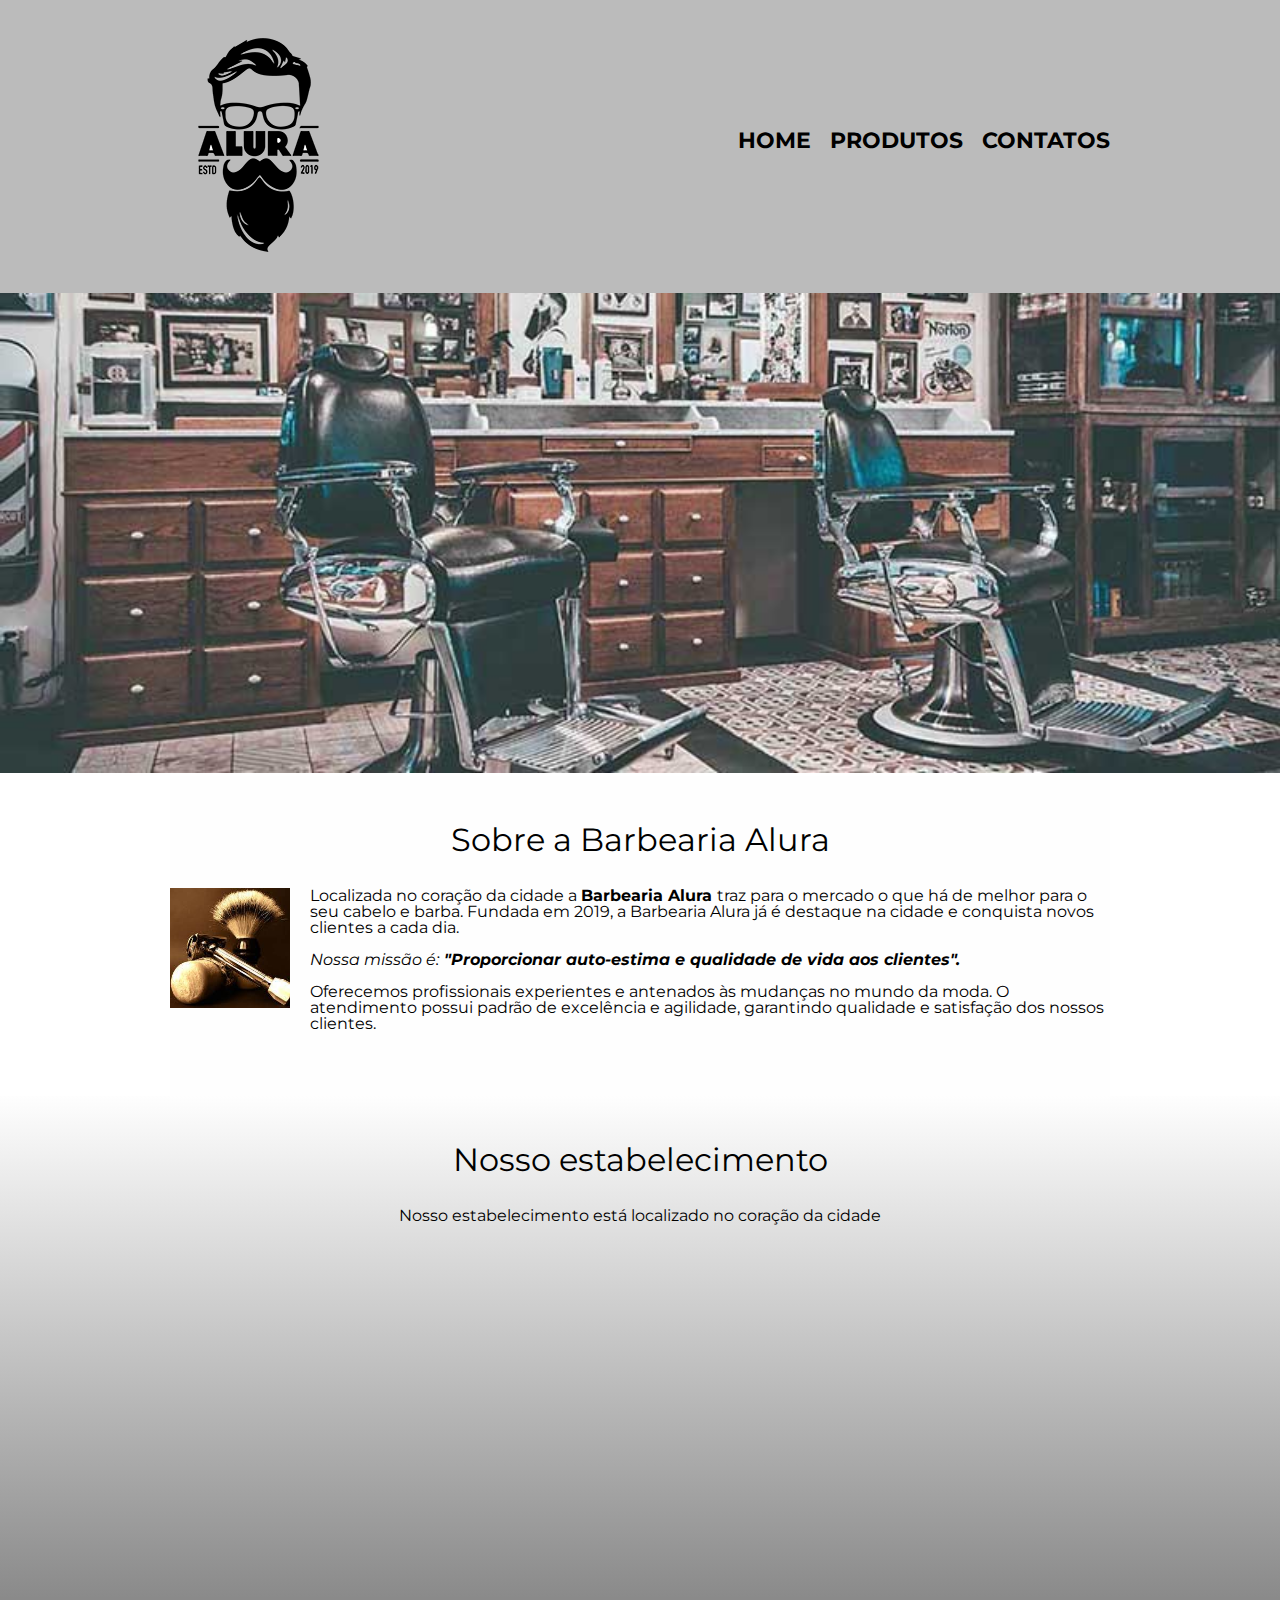
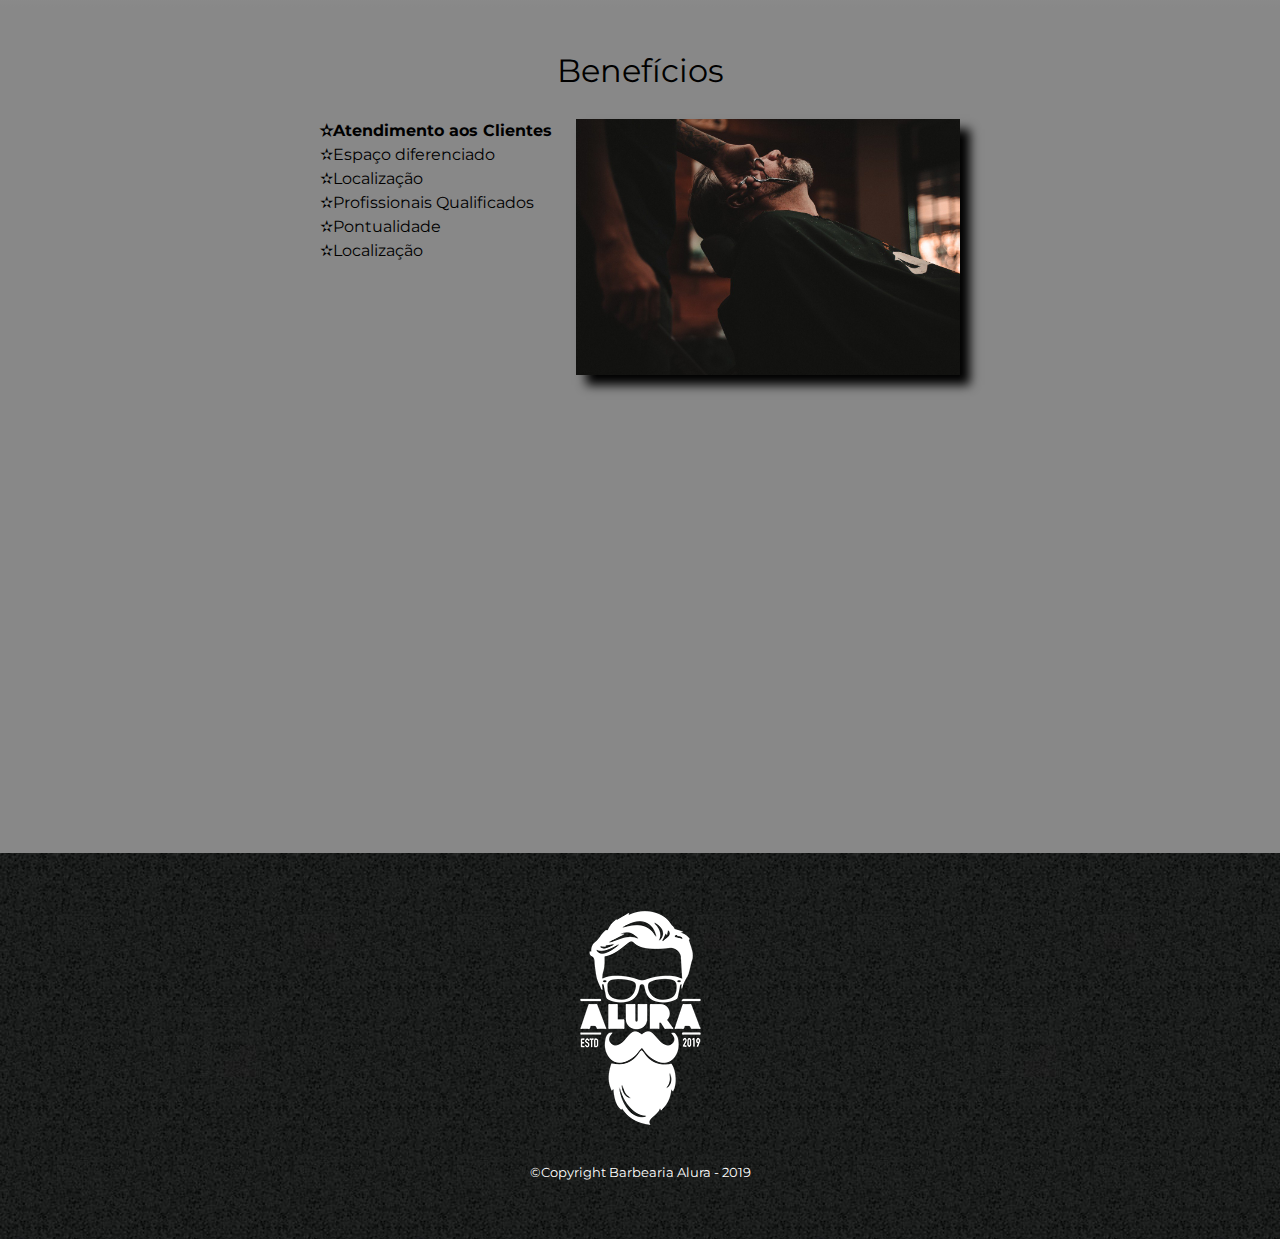
<file: index.html>
<!DOCTYPE html>
<html lang="pt-br">
    <head>
	    <meta charset="utf-8">
	    <meta name="viewport" content="width=device-width">
	    <title>Barbearia Alura</title>
	    <link rel="stylesheet" type="text/css" href="reset.css">
	    <link rel="stylesheet" type="text/css" href="style.css"> <!--CSS com link externo-->
	    <link rel="preconnect" href="https://fonts.gstatic.com">
		<link href="https://fonts.googleapis.com/css?family=Montserrat&display=swap" rel="stylesheet">
	    <!--<style> (segunda maneira de colocar o CSS)
	    	p{
	    		text-align: center;

	    	}
	    </style>-->
    </head>
    <body>

    <header>
		<div class="caixa">
			<h1><img src="logo.png" alt="Logo da Barbearia Alura"> </h1>

				<nav>
					<ul>
						<li><a href="index.html">Home</a></li>
						<li><a href="produtos.html">Produtos</a></li>
						<li><a href="contatos.html">Contatos</a></li>
					</ul>

				</nav>
		</div>
	</header>

    	<img class= "banner" src="banner.jpg">

        <main>

    		<section class="principal">

	    	<h2 class="titulo-principal">Sobre a Barbearia Alura</h2>

	        <img class="utensilios" src="utensilios.jpg" alt="utensilios de um barbeiro.'">

			<p>Localizada no coração da cidade a <strong> Barbearia Alura </strong> traz para o mercado o que há de melhor para o seu cabelo e barba. Fundada em 2019, a Barbearia Alura já é destaque na cidade e conquista novos clientes a cada dia.</p>

			<p id="missao"><em>Nossa missão é:<strong> "Proporcionar auto-estima e qualidade de vida aos clientes".</strong></em></p><!-- CSS inline dentro da mesma linha -->

			<p>Oferecemos profissionais experientes e antenados às mudanças no mundo da moda. O atendimento possui padrão de excelência e agilidade, garantindo qualidade e satisfação dos nossos clientes.</p>

		    </section>

		    <section class="mapa">

		    	<h3 class="titulo-principal">Nosso estabelecimento</h3>
		    	<p>Nosso estabelecimento está localizado no coração da cidade</p>
		    	
		    	<div class="mapa-conteudo">
		    		<iframe src="https://www.google.com/maps/embed?pb=!1m18!1m12!1m3!1d3656.448461139043!2d-46.6346533859556!3d-23.58824428466957!2m3!1f0!2f0!3f0!3m2!1i1024!2i768!4f13.1!3m3!1m2!1s0x94ce5a2b2ed7f3a1%3A0xab35da2f5ca62674!2sCaelum%20-%20Escola%20de%20Tecnologia!5e0!3m2!1spt-BR!2sbr!4v1623066006034!5m2!1spt-BR!2sbr" width="100%" height="300" style="border:0;" allowfullscreen="" loading="lazy"></iframe>
                </div>
		    	
		    </section>

		    <section class="beneficios">
		    	<h3 class="titulo-principal"> Benefícios </h3>
                 
                 <div class="conteudo-beneficios">
					<ul class="lista-beneficios">
						<li class="itens">Atendimento aos Clientes</li>
						<li class="itens">Espaço diferenciado</li>
						<li class="itens">Localização</li>
						<li class="itens">Profissionais Qualificados</li>
						<li class="itens">Pontualidade</li>
						<li class="itens">Localização</li>
					</ul><img src="beneficios.jpg" class="img-beneficios"><!--nesse ex. a imagem esta alinhada com a lista para nao dá diferença no(display: inline-block) -->
			</div>		
		   
		   <div class="video">
		   		<iframe width="100%" height="360" src="https://www.youtube.com/embed/wcVVXUV0YUY" title="YouTube video player" frameborder="0" allow="accelerometer; autoplay; clipboard-write; encrypted-media; gyroscope; picture-in-picture" allowfullscreen></iframe>
		   	</div>

            </section>
	    </main>

	    <footer>
	    	<img src="logo-branco.png">
	    	<p class="copyright">&copy;Copyright Barbearia Alura - 2019 
	    </footer>
    </body>
</html>
</file>
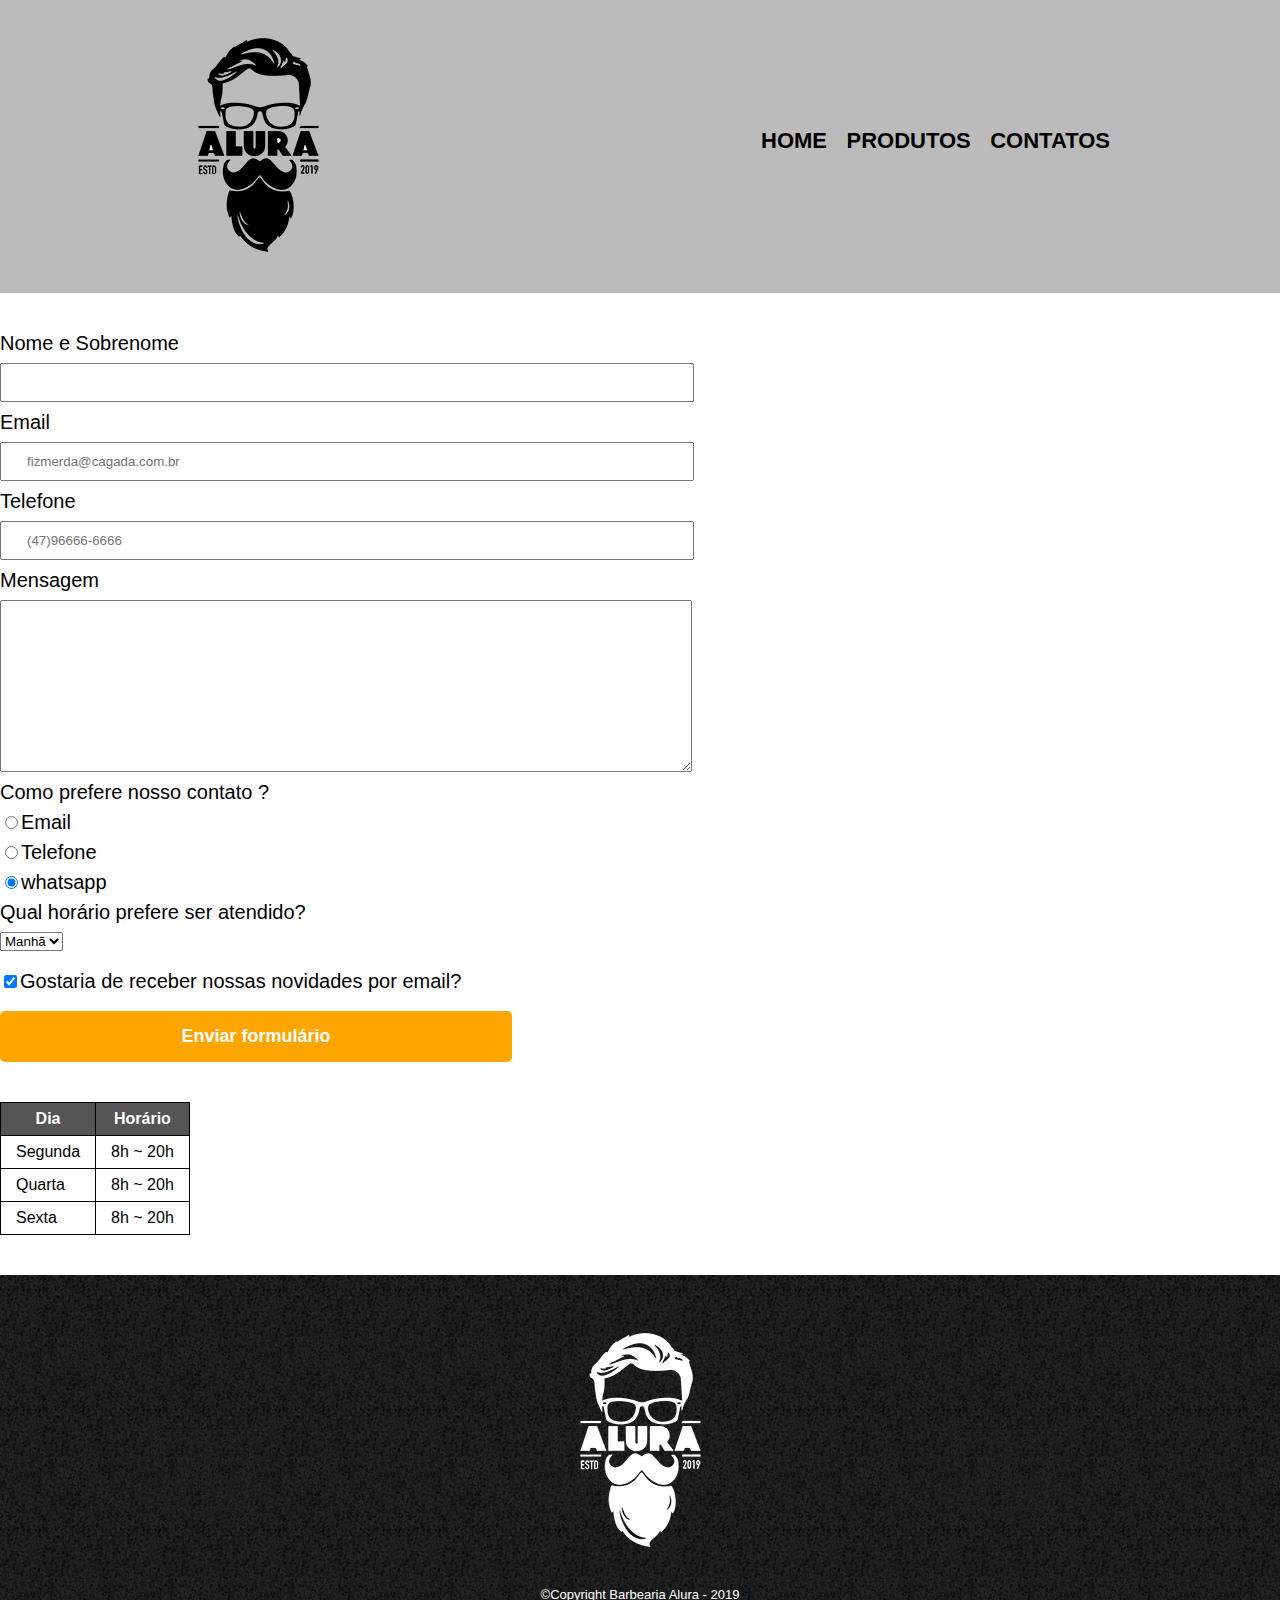
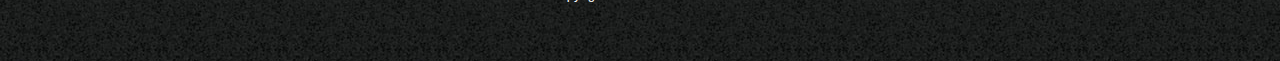
<file: contatos.html>
<!DOCTYPE html>
<html>
<head>
	<meta charset="utf-8">
	<meta name="viewport" content="width=device-width"><!--serve para alterar a responsividade(adaptar para celular) junto com a teg no css @media-->
	<title>Contato - Brabearia Alura</title>

	<link rel="stylesheet" type="text/css" href="reset.css">
	<link rel="stylesheet" type="text/css" href="style.css">
</head>
<body>
	<header>
		<div class="caixa">
			<h1><img src="logo.png" alt="Logo da Barbearia Alura"> </h1>

				<nav>
					<ul>
						<li><a href="index.html">Home</a></li>
						<li><a href="produtos.html">Produtos</a></li>
						<li><a href="contatos.html">Contatos</a></li>
					</ul>

				</nav>
		</div>
	</header>

	<main>
		<form>
			<label for="nomeesobrenome">Nome e Sobrenome</label>
			<input type="text" id="nomeesobrenome" class="input-padrao" required>

			<label for="email">Email</label>
			<input type="email" id="email" class="input-padrao" required placeholder="fizmerda@cagada.com.br">

			<label for="telefone">Telefone</label>
			<input type="tel" id="telefone" class="input-padrao" required placeholder="(47)96666-6666">

			<label for="mensagem">Mensagem</label>
			<textarea cols="70" rows="10" id="mensagem" class="input-padrao" required></textarea>
             
        <fieldset>
            <legend>Como prefere nosso contato ?</legend>

            <label for="radio-email"><input type="radio" name="contato" value="email" id="radio-email">Email</label>
			
			<label for="radio-telefone"><input type="radio" name="contato" value="telefone" id="radio-telefone">Telefone</label>
			
			<label for="radio-whatsapp"><input type="radio" name="contato" value="whatsapp" id="radio-whatsapp" checked>whatsapp</label>
			
        </fieldset>

        <fieldset>
	         <legend>Qual horário prefere ser atendido?</legend>

	         <select>
	         	<option>Manhã</option>
	         	<option>Tarde</option>
	         	<option>Noite</option>
	         </select>
        </fieldset>

            <label class="checkbox"><input type="checkbox" checked>Gostaria de receber nossas novidades por email?</label>

			<input type="submit" value="Enviar formulário" class="enviar">
		</form>

		<table>
			<thead>
				<tr>
					<th>Dia</th>
					<th>Horário</th>
				</tr>
			</thead>
			<tbody>
				<tr>
					<td>Segunda</td>
					<td>8h ~ 20h</td>
				</tr>
				<tr>
					<td>Quarta</td>
					<td>8h ~ 20h</td>
				</tr>
				<tr>
					<td>Sexta</td>
					<td>8h ~ 20h</td>
				</tr>
				
			</tbody>
		</table>
		
	</main>

	<footer>
		<img src="logo-branco.png" alt="Logo da Barbearia Alura">
		<p class="copyright">&copy;<!--simbolo (unicode) de direitos autorais usando 'Entidade codigo ' do site -->Copyright Barbearia Alura - 2019
	</footer>
</body>
</html>
</file>
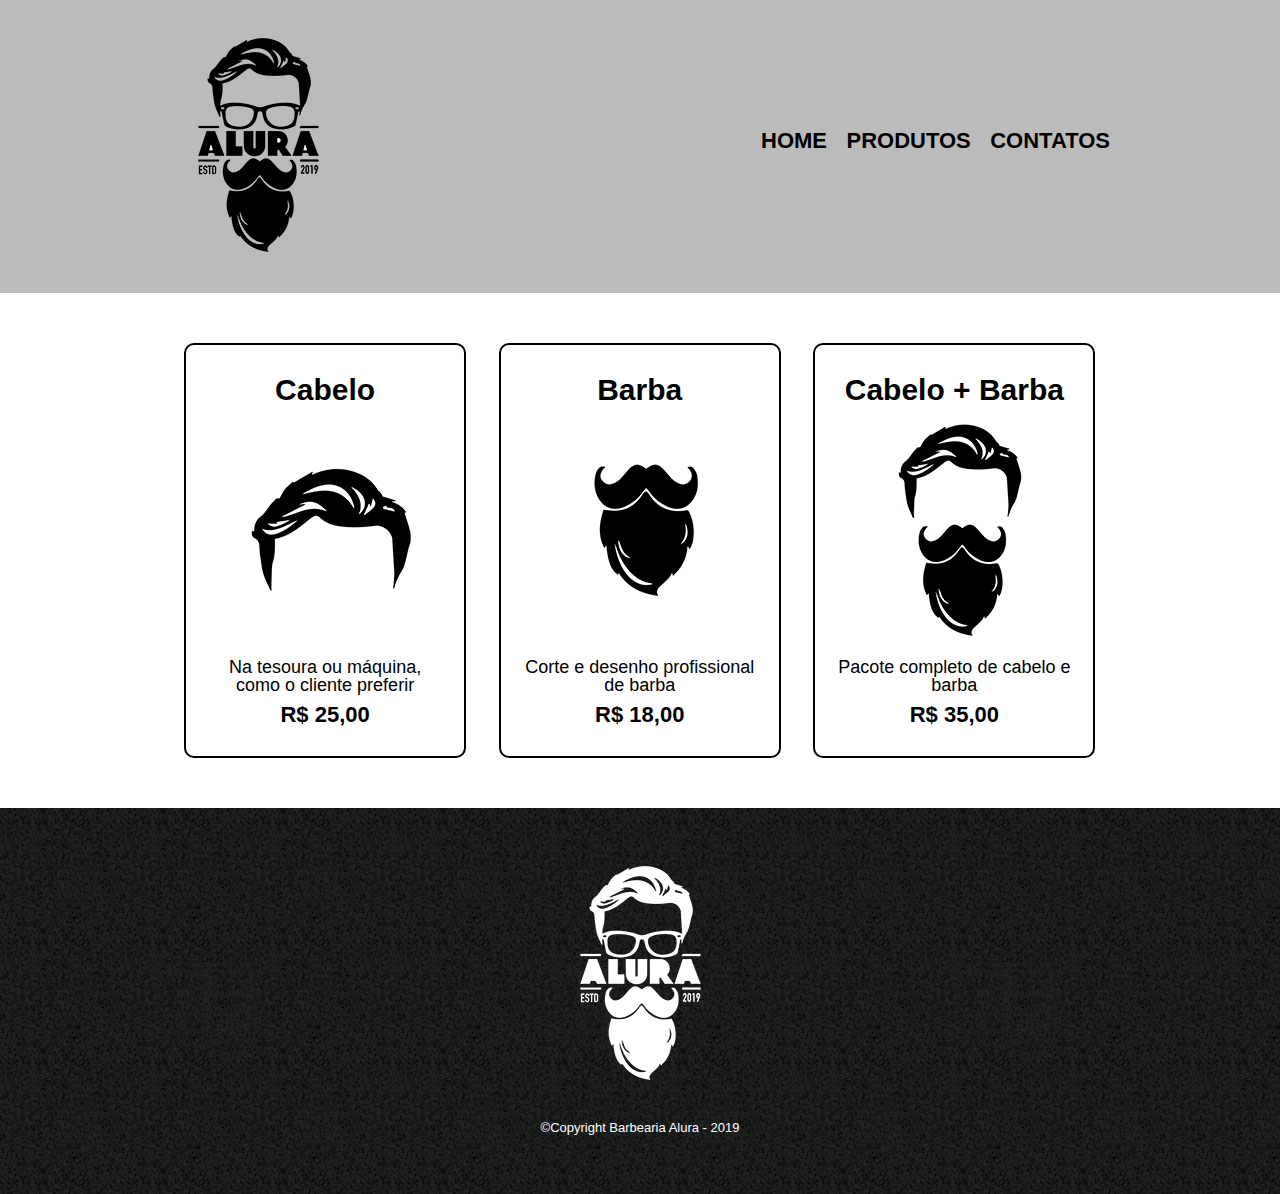
<file: produtos.html>
<!DOCTYPE html>
<html>
<head>
	<meta charset="utf-8">
	<title>Produtos - Brabearia Alura</title>
	<link rel="stylesheet" type="text/css" href="reset.css">
	<link rel="stylesheet" type="text/css" href="style.css">
</head>
<body>
	<header>
		<div class="caixa">
			<h1><img src="logo.png"> </h1>

				<nav>
					<ul>
						<li><a href="index.html">Home</a></li>
						<li><a href="produtos.html">Produtos</a></li>
						<li><a href="contatos.html">Contatos</a></li>
					</ul>

				</nav>
		</div>
	</header>

	<main>
		<ul  class="produtos">
			<li>
				<h2>Cabelo</h2>
				<img src="cabelo.jpg">
				<p class="produto-descricao">Na tesoura ou máquina, como o cliente preferir</p>
				<p class="produto-preco">R$ 25,00</p>
			</li>

			<li>
				<h2>Barba</h2>
				<img src="barba.jpg">
				<p class="produto-descricao">Corte e desenho profissional de barba</p>
				<p class="produto-preco">R$ 18,00</p>
			</li>
			<li>
				<h2>Cabelo + Barba</h2>
				<img src="cabelo+barba.jpg">
				<p class="produto-descricao">Pacote completo de cabelo e barba</p>
				<p class="produto-preco">R$ 35,00</p>
			</li>	
		</ul>
	</main>
	<footer>
		<img src="logo-branco.png">
		<p class="copyright">&copy;<!--simbolo (unicode) de direitos autorais usando 'Entidade codigo ' do site -->Copyright Barbearia Alura - 2019
	</footer>
</body>
</html>
</file>
<file: style.css>
body{

	font-family: 'Montserrat', sans-serif;
}

header{

	background: #bbbbbb;
	padding: 20px 0;
}

.caixa{

    position: relative;
	width: 940px;
	margin: 0 auto;
}

nav{

	position: absolute;
	top: 110px;
	right: 0;

}

nav li{

	display: inline;
}

nav a{

	text-transform: uppercase;
	color: #000000;
	font-weight: bold;
	font-size: 22px;
	text-decoration: none;
	margin: 0 0 0 15px;

}
/*o hover tem que ser declarado apos os dois pontos e sem espaço*/
nav a:hover { /*o 'hover' é usado para alterar o comportamento dos itens*/

	color: #C78C19;
	text-decoration: underline;
}

.produtos{

	width: 940px;
	margin: 0 auto;
	padding: 50px 0;

}

.produtos li{

	display: inline-block;
	text-align: center;
	width: 30%;
	vertical-align: top;
	margin: 0 1.5%;
	padding: 30px 20px;
	box-sizing: border-box;
	/*border-color: #000000;
	border-width: 2px;
	border-style: solid ;*/
	border: 2px solid #000000;
	border-radius: 10px;

}

.produtos li:hover{

	border-color: #C78C19;
}

.produtos li:active{

	border-color: #088C19;
}

.produtos li:hover h2{

	font-size: 34px;

}

.produtos h2{

	font-size: 30px;
	font-weight: bold;

}

.produto-descricao{
	font-size: 18px;
}

.produto-preco{

	font-size: 22px;
	font-weight: bold;
	margin-top: 10px;
}

footer {

	text-align: center;
	background: url(bg.jpg);/* A url() serve para adicionar uma imagem*/
	padding: 40px 0;

}

.copyright{

	color: #FFFFFF;
	font-size: 13px;
	margin: 20px 0;
}

main{

	
}

form{

	margin: 40px 0;
}

form label, form legend{

	display: block;
	font-size: 20px;
	margin: 0 0 10px;
}

.input-padrao{

	display: block;
	margin: 0 0 10px;
	padding: 10px 25px;
	width: 50%;
}

.checkbox{

	margin: 20px 0;

}

.enviar{

	width: 40%;
	padding: 15px 0;
	background: orange;
	color: white;
	font-weight: bold;
	font-size: 18px;
	border: none;
	border-radius: 5px;
	transition: 1s background;
	cursor:pointer;	

}

.enviar:hover{

	background: darkorange;
	transform: scale(1.2);
}

table{

	margin: 20px 0 40px;
}

thead{

	background: #555555;
	color: white;
	font-weight: bold;
}

td, th{

	border: 1px solid #000000;
	padding: 8px 15px;
}

/*CSS da página principal*/
.banner{

	width: 100%;

}
.titulo-principal{

	text-align: center;
	font-size: 2em;
	margin: 0 0 1em;
	clear: left;
	/*color: rgba(0, 0, 0, 0.3); colocar opacidade em texto ou colunas. */

}

/*.titulo-principal:first-letter{ /*pseudo-elementos

	font-weight: bold;
}

.p:first-line{

	font-style: italic;

}

.titulo-principal:before{

	content: "[";

}

.titulo-principal:after{

	content: "]";


}*/

.principal{

	padding: 3em 0;
	background: #FEFEFE;
	width: 940px;
	margin: 0 auto;
}

.principal p{

	margin: 0 0 1em;
}

.principal strong{

	font-weight: bold;
}

.principal em{

	font-style: italic;
}

.utensilios{

	width: 120px;
	float: left;
	margin: 0 20px 20px 0;
}

.mapa{

	
	padding: 3em 0;/*radial-gradiente para usar o degradê em círculo (aí não se usa o ...90deg)*/
	background:linear-gradient(#FEFEFE, #888888);/*para fazer um gradiente um (Degradê); também posso usar a inclinação usando o Ex...90deg antes das cores */
}

.mapa-conteudo{

	width: 940px;
	margin: 0 auto;
}

.mapa p{

	margin: 0 0 2em;
	text-align: center;
}

.beneficios{

	padding: 3em 0;
	background: #888888;
}

.conteudo-beneficios{

	width: 640px;
	margin: 0 auto;
}

.lista-beneficios{

	width: 40%;
	display: inline-block;
	vertical-align: top;
}

.itens{

	line-height: 1.5;
}                    /*ntn-child(2n) para elementos em pares*/
.itens:first-child{ /*ntn-child () para selecionar qualquer iten da lista*/

	font-weight: bold;
}

.itens:before{

	content: "✫";
}

.img-beneficios{

	width: 60%;
	opacity: 1;
	transition: 400ms;                                                                      /*(eixo y e x borrar espalhamento e cor da sombra) e a propriedade text-shadow: ; é usada para textos*/
	box-shadow: 10px 10px 10px 0 #000000;/* o box-shadow é usado para criar sombra ex:box-shadow(y x  blour30px 30px #cor) também pode-se adicionar mais de uma sombra e opacidade também */
}   /*box-shadow: inset 0 0 5px black; para sombras internas e os valores tem que ser 0 0 dos eixos y e x*/

.img-beneficios:hover{

	opacity: 0.3;/* 0.3 equivale a 3% e 1 é 100% , Ex: 0,7 é 70%;*/
}



.video{

	width: 560px;/* pode-se usar a proriedade calc no div tools  para calcular a largura. ex: width: calc( (100% / 3) - 10px )*/
	margin: 2em auto;
}

/*.main > p {

	background: red;
}

img + p {

	background: blue;

}

img ~ p{

	background: yellow;
}

.principal p:not(#missao){

	background: orange;
}*/

@media screen and (max-width: 480px){

	.caixa, .principal, .conteudo-beneficios, .mapa-conteudo, .video{

		width: auto;
	}

	h1{
		text-align: center;
	}

	nav {

		position: static;

	}

	.lista-beneficios, .img-beneficios{

		width: 100%;
	}



}
</file>
